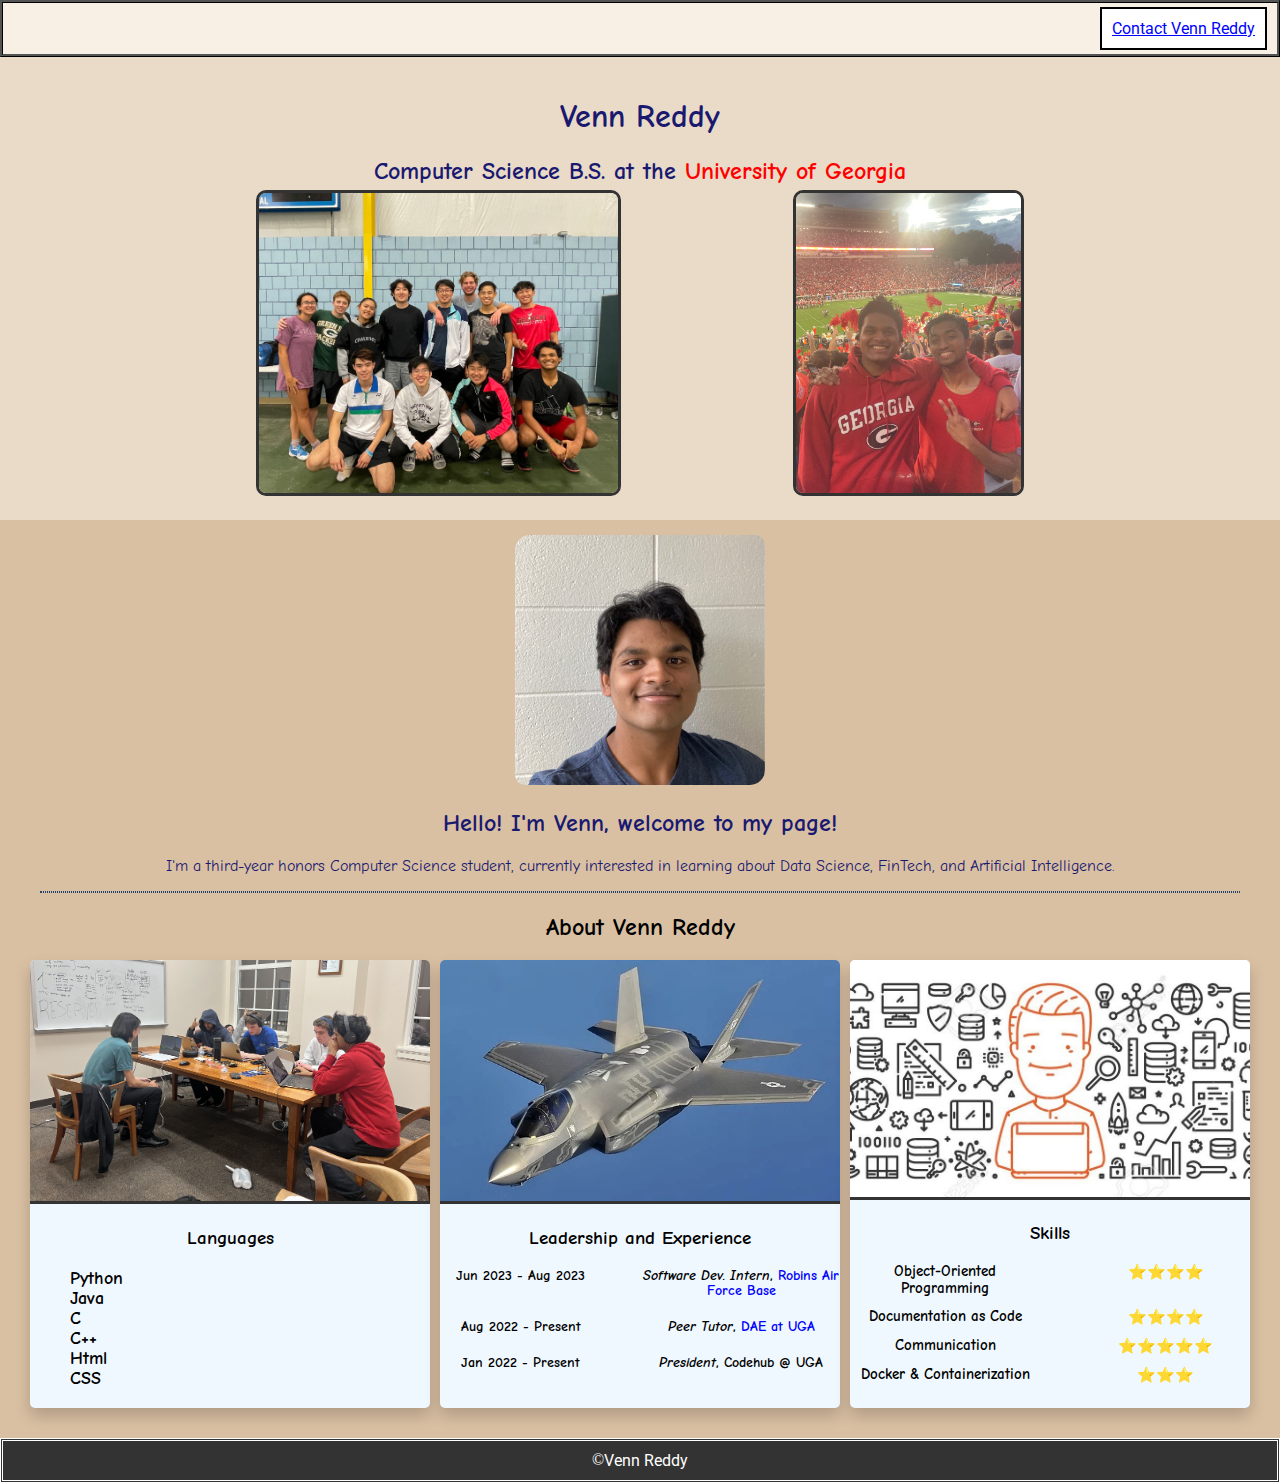
<file: index.html>
<!DOCTYPE html>
<html lang="en">
<head>
    <meta charset="UTF-8">
    <meta name="viewport" content="width=device-width, initial-scale=1.0">
    <title>Venn Reddy</title>
    <link rel="stylesheet" href="css/style.css">

    <!-- Google fonts import: -->
    <link rel="preconnect" href="https://fonts.googleapis.com">
    <link rel="preconnect" href="https://fonts.gstatic.com" crossorigin>
    <link href="https://fonts.googleapis.com/css2?family=Comic+Neue:wght@300;700&family=Inter:wght@200&family=Noto+Color+Emoji&family=Roboto&display=swap" rel="stylesheet">

</head>
<body>
    <nav>
        <p><a href="contact.html">Contact Venn Reddy</a></p>
    </nav>
    <section class="Top_Section">
        <h1>Venn Reddy</h1>
        <h2 >Computer Science B.S. at the <span id="UGA">University of Georgia</span></h2>
        <img src="images/Venn_Badminton.jpg" alt="Badminton Group" height="300px" id="badminton">
        <img src="images/Venn_Football.jpg" alt="Tennessee Football Game" height="300px" id="football">
    </section>
    <section class="Bottom_Section">
        <img src="images/Venn_Headshot.jpg" alt="Headshot of Venn Reddy" height="250px" id="headshot">
        <h2><span class="description">Hello! I'm Venn, welcome to my page!</span></h2>
        <p><span class="description">I'm a third-year honors Computer Science student, currently interested in learning about Data Science, FinTech, and Artificial Intelligence.</span></p>
        <hr id="horizontal_rule">
        <h2>About Venn Reddy</h2>
        <div class="three-col">
            <div class="card" id="language_card">
                <img src="images/Venn_Hackathon.jpg" alt="Hackathon Group" width="100%" class="card_image">
                <h3 id="ul_languages">Languages</h3>
                <ul>
                    <li class="Languages"><b>Python</b></li>
                    <li class="Languages"><b>Java</b></li>
                    <li class="Languages"><b>C</b></li>
                    <li class="Languages"><b>C++</b></li>
                    <li class="Languages"><b>Html</b></li>
                    <li class="Languages"><b>CSS</b></li>
                </ul>
            </div>
            <div class="card" id="leadership_card">
                <img src="images/F-35.jpg" alt="F-35" width="100%" class="card_image">
                <h3>Leadership and Experience</h3>
                <dl id="roles">
                    <dt><b>Jun 2023 - Aug 2023</b></dt>
                    <dd class="roles-list"><i><b>Software Dev. Intern</i>, <a href="https://www.robins.af.mil/">Robins Air Force Base</a></b></dd>
                    <dt><b>Aug 2022 - Present</b></dt>
                    <dd class="roles-list"><i><b>Peer Tutor</i>, <a href="https://dae.uga.edu/">DAE at UGA</a></b></dd>
                    <dt><b>Jan 2022 - Present</b></dt>
                    <dd ><i><b>President</i>, Codehub @ UGA</b></dd>
                </dl>
            </div>
            <div class="card" id="skills_card">
                <img src="images/Venn_Skills.jpg" alt="A graphic of CS Skills" width="100%" class="card_image">
                <h3>Skills</h3>
                <dl id="skills_list">
                    <dt class="skill_name"><b>Object-Oriented Programming</b></dt>
                    <dd class="rating">⭐⭐⭐⭐</dd>
                    <dt class="skill_name"><b>Documentation as Code</b></dt>
                    <dd class="rating">⭐⭐⭐⭐</dd>
                    <dt class="skill_name"><b>Communication</b></dt>
                    <dd class="rating">⭐⭐⭐⭐⭐</dd>
                    <dt class="skill_name"><b>Docker & Containerization</b></dt>
                    <dd class="rating" id="last_rating">⭐⭐⭐</dd>
                </dl>
            </div>
        </div>
    </section>
    <footer>
        &copy; <a href="contact.html">Venn Reddy</a>
    </footer>
</body>
</html>
</file>
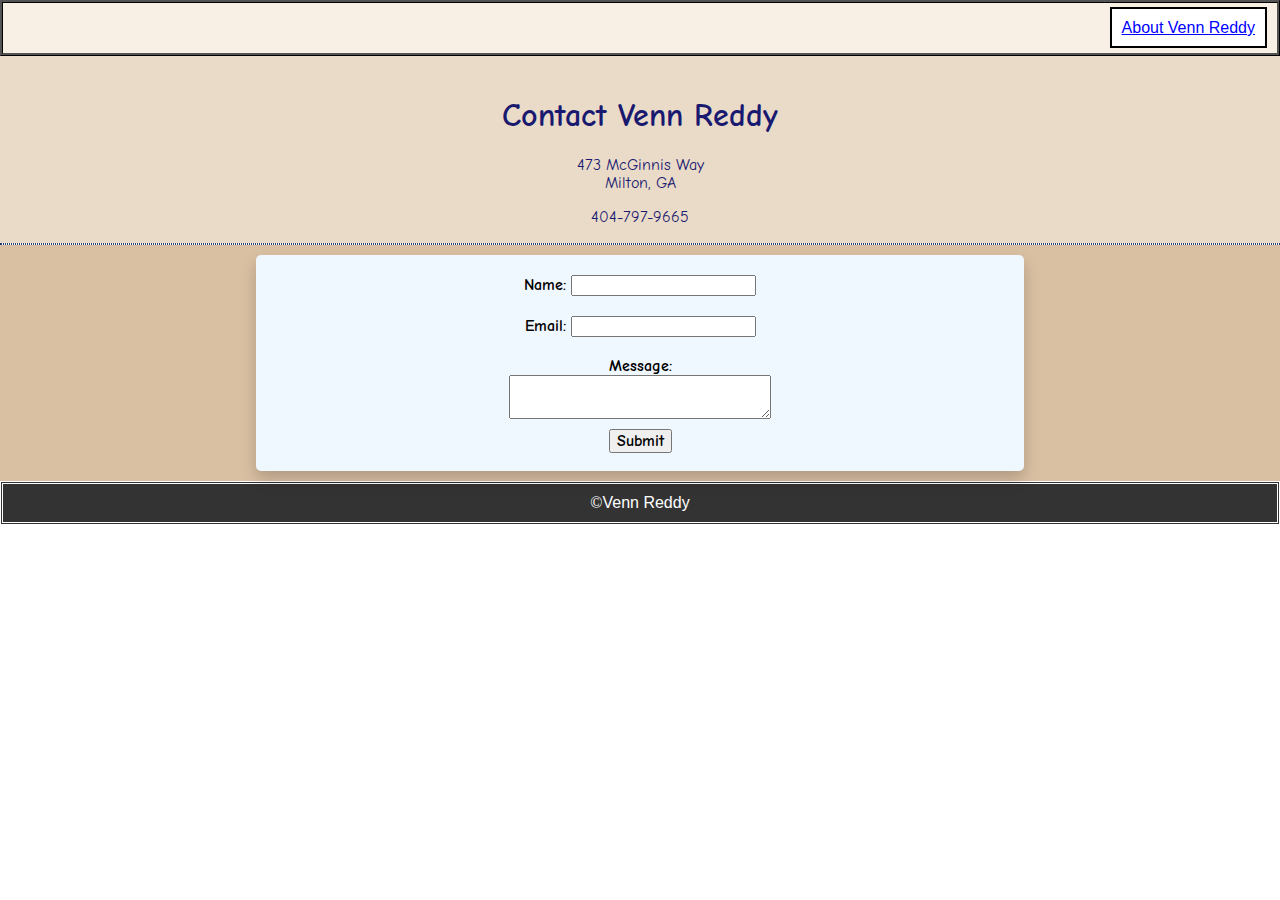
<file: contact.html>
<!DOCTYPE html>
<html lang="en">
<head>
    <meta charset="UTF-8">
    <meta name="viewport" content="width=device-width, initial-scale=1.0">
    <title>contact Venn Reddy</title>
    <!-- Style sheet linked to contact.html -->
    <link rel="stylesheet" href="css/style.css">

    <!-- Google fonts import: -->
    <link rel="preconnect" href="https://fonts.googleapis.com">
    <link rel="preconnect" href="https://fonts.gstatic.com" crossorigin>
    <link href="https://fonts.googleapis.com/css2?family=Comic+Neue:wght@300;700&family=Inter:wght@200&family=Noto+Color+Emoji&display=swap" rel="stylesheet">


</head>
<body id="body_contact">
    <nav>
        <p><a href="index.html">About Venn Reddy</a></p>
    </nav>
    <div class="Top_Contact">
        <h1>Contact Venn Reddy</h1>
        <p> 473 McGinnis Way
            <br>
            Milton, GA
        </p>
        <p>404-797-9665</p>
    </div>
    <hr id="hr_contact">
    <div id="background_of_card">
        <!-- class "one-col" div tags surroundig form -->
        <div class="one-col">
            <!-- Div tags surrounding form -->
            <div class="card" id="contact_card">
                <form action="mailto:vennreddy490@gmail.com" method="post" id="contact_form">
                    <label><b>Name:</b></label>
                    <input type="text">
                    <div id="email_div">
                        <label><b>Email:</b></label>
                        <input type="email" id="email">        
                    </div>
                    <div id="textarea_div">
                        <label id="label3"><b>Message:</b></label>
                        <textarea rows="2" cols="30" id="textarea"></textarea>
                    </div>
                    <div>
                        <input type="submit" value="Submit" id="submit">
                    </div>
                    <br>
                </form>
            </div>
        </div>
    </div>
        <footer>
            &copy; <a href="index.html">Venn Reddy</a>
        </footer>

</body>
</html>
</file>
<file: css/style.css>
/* Important: I know I have a lot of selectors. 
To make it more readable, and for ease of grading, I 
have commented where each requirement is met to make
it clear all requirements were satisfied. */

/* Removed default page margins */
body {
    margin: 0;
}

/* Differentiated Nav. Google font use 1,
made nav flex parent. */
nav {
    padding-right: 10px;
    background-color: #F8F0E5;
    border-color: black;
    border-style: ridge;
    display: flex;
    justify-content: right;
    font-family: 'Roboto', sans-serif;
}

/* Anchor tag styling. Also other link requirements.  */
nav a {
    background-color: white;
    color: blue;
    border: 2px solid black;
    padding: 10px;
}

/* Link hover requirements. */
nav a:hover {
    color: BLACK;
    background-color: lightblue;
}

/* Differentiated Footer. Also, changed font
 color (#1) and made footer a flex parent */
footer {
    background-color: #333;
    /* border-color: lightblue; */
    color: white;
    border-style: double;
    padding: 10px;
    display: flex;
    justify-content: center;
}

/* Footer anchor tag styling */
footer a {
    color: white;
    text-decoration: none;
    font-family: 'Roboto', sans-serif;
}    

/* Foot anchor tag hover styling, and
other link requirements. */
footer a:hover {
    color: black;
    background-color: lightblue;
}

/* Section tag with unique class name.
Also: background color, padding, google fonts,
and change font color (#2) requirements. */
.Top_Section {
    background-color: #EADBC8;
    padding-top: 20px;
    padding-bottom: 315px;
    text-align: center;
    font-family: 'Comic Neue', cursive;
    color: midnightblue;
}

/* Second section tag with unique class name.
Also: background color, padding, and google font 
application requirements.*/
.Bottom_Section {
    padding-top: 15px;
    background-color: #DAC0A3;
    text-align: center;
    font-family: 'Comic Neue', cursive;
    padding-bottom: 30px;
}

.Bottom_Section a {
    color: blue;
    text-decoration: none;
}

.Bottom_Section a:hover {
    color: BLACK;
    background-color: lightblue;
}

/* Will be in the card layout */
.Languages {
    list-style-position: inside;
    list-style-type: none;
    text-align: left;
    font-size: 110%;    
}

/* Changed font color (#3) */
#UGA {
    color: red;
}

/* Changed font color (#4) */
.description {
    color: midnightblue;
}

/* Horizontal Rule styling requirements */
#horizontal_rule {
    border-style: dotted;
    border-color: #1f3f6d;
    border-radius: 1px;
    margin-left: 40px;
    margin-right: 40px;
}

/* Absolute postioned image, and
border styling requirement */
#badminton{
    border: 3px solid #333;
    border-radius: 10px;
    margin-right: 10px;
    position: absolute;
    top: 190px;
    /* left: 70px; */
    left: 20%;
    
    
}

/* Absolute positioned image, and
border styling requirement. */
#football {
    border: 3px solid #333;
    border-radius: 10px;
    position: absolute;
    top: 190px;
    /* left: 470px; */
    right: 20%;
    
}

#headshot {
    border-radius: 15px 10px 15px 10px;
}

/* card class with required styling separation */
.card {
    box-shadow: 0 8px 16px 0 rgba(0,0,0,0.2);
    transition: 0.3s;
    border-radius: 5px; /* 5px rounded corners */
    background-color: aliceblue;
}

/* Three-col class with grid display requirements */
.three-col {
    display: grid;
    gap: 10px;
    grid-template-columns: 1fr 1fr 1fr;
    margin-left: 30px;
    margin-right: 30px;
}


/* Card image styling requirements. */
.card_image {
    border-bottom: 3px solid #333;
    border-top-left-radius: 5px;
    border-top-right-radius: 5px;
}


/* Following six selectors are used as part of
"appropriate list styling" requirements */
#ul_languages {
    text-align: center;
}

/* First font size requirement */
#roles {
    display: grid;
    grid-template-columns: 0.75fr 1.10fr;
    gap: 1px;
    font-size: 85%
}

.roles-list {
    display: inline-block;
    margin-bottom: 20px;
}


/* Second font size requirement */
#skills_list {
    display: grid;
    grid-template-columns: 1fr 1.10fr;
    gap: 1px;
    font-size: 85%
}

.skill_name {
    text-align: center;
    padding-bottom: 10px;
    font-size: 110%;
}

.rating {
    padding-bottom: 10px;
    font-size: 110%;
}

/* Remaining classes used to style the contact
 page and its elements. Also, changed font 
 color (3) */
.Top_Contact {
    background-color: #EADBC8;
    padding-top: 20px;
    padding-bottom: 1px;
    text-align: center;
    font-family: 'Comic Neue', cursive;
    color: midnightblue;
}

/* Horizontal Rule styling requirements */
#hr_contact {
    border-style: dotted;
    border-color: #1f3f6d;
    margin-top: 0;
    margin-bottom: 0;
}

/* Class one-col styling requirements to
create form container */
.one-col {
    display: grid;
    gap: 10px;
    grid-template-columns: 1fr;
    margin-left: 20%;
    margin-right: 20%;
    padding-bottom: 10px;
}

/* Following six selectors are used as part of
"appropriate input styling" requirement.*/
#contact_form {
    font-family: 'Comic Neue', cursive;
    text-align: center;
    padding-top: 20px;
}

#textarea {
    display: block;
    margin-left: auto;
    margin-right: auto;
    padding-top: 10px;
}

#textarea_div {
    margin-top: 10px;
}

#background_of_card {
    margin: 0;
    padding-top:10px;
    background-color: #DAC0A3;
}

#email_div {
    padding-top: 20px;
    padding-bottom: 10px;
}

#submit {
    margin-top: 10px;
    font-family: 'Comic Neue', cursive;
    font-weight: bold;
    font-size: 100%;
}
</file>
